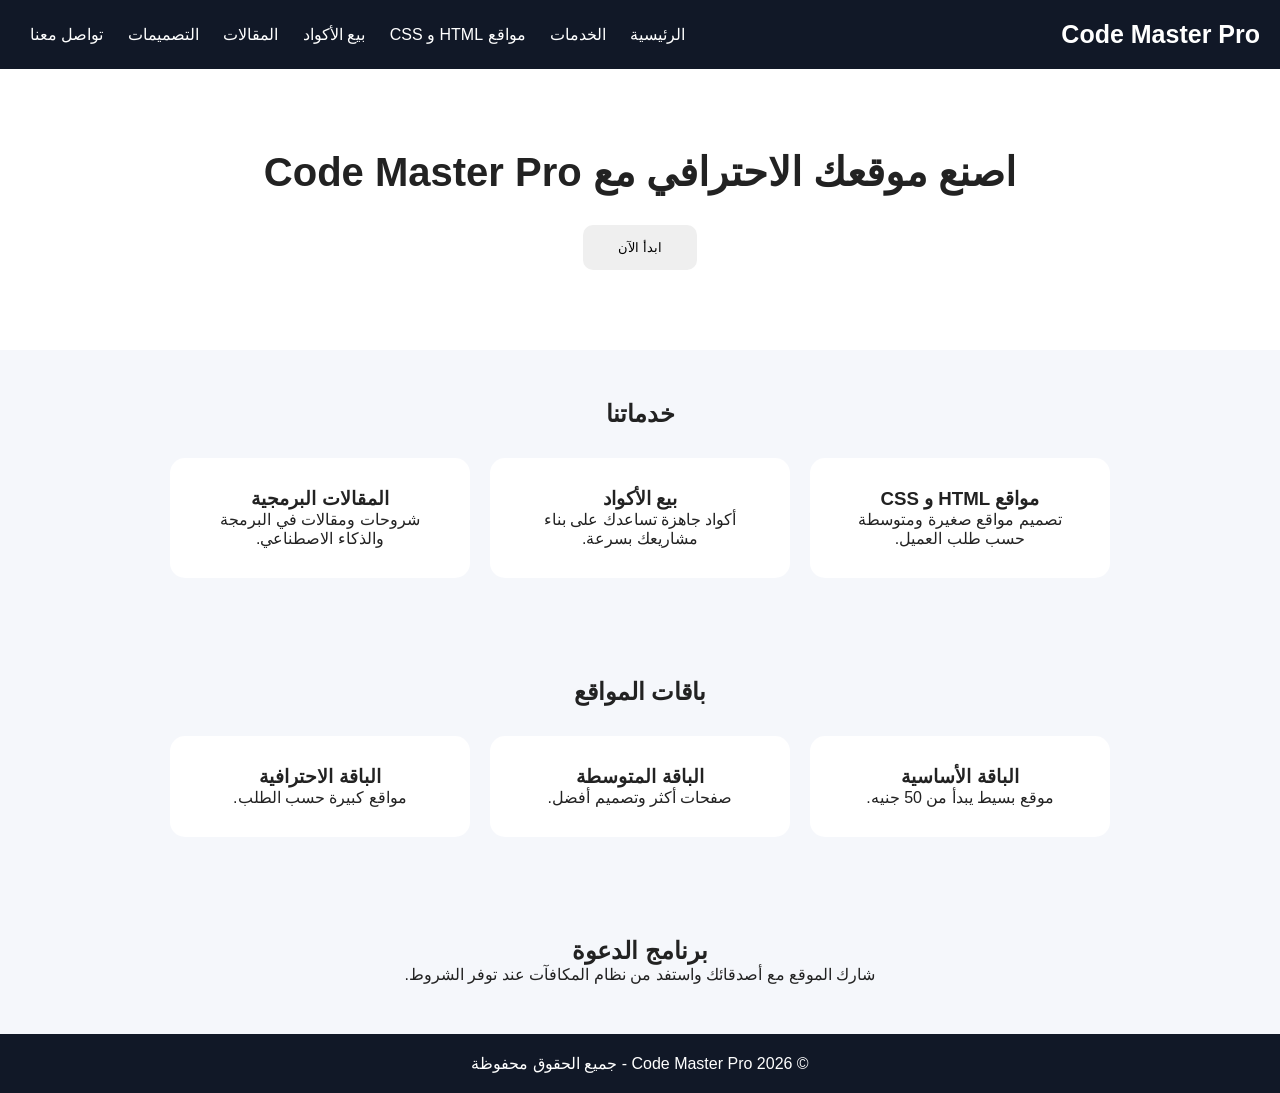
<file: index.html>
<!DOCTYPE html>
<html lang="ar" dir="rtl">
<head>
    <meta charset="UTF-8">
    <meta name="viewport" content="width=device-width, initial-scale=1.0">

    <title><?php echo $title; ?></title>

    <link rel="stylesheet" href="style.css">
</head>

<body>

<header>
    <div class="logo">
        Code Master Pro
    </div>

    <nav>

<a href="index.html">الرئيسية</a>

<a href="services.html">الخدمات</a>

<a href="websites.html">مواقع HTML و CSS</a>

<a href="codes.html">بيع الأكواد</a>

<a href="articles.html">المقالات</a>

<a href="designs.html">التصميمات</a>

<a href="contact.html">تواصل معنا</a>

</nav>
</header>


<section class="hero">

    <h1>
        اصنع موقعك الاحترافي مع Code Master Pro
    </h1>

    <p>
        
    </p>

    <button>
        ابدأ الآن
    </button>

</section>


<section class="services">

<h2>خدماتنا</h2>

<div class="cards">

<div class="card">
<h3>مواقع HTML و CSS</h3>
<p>
تصميم مواقع صغيرة ومتوسطة حسب طلب العميل.
</p>
</div>


<div class="card">
<h3>بيع الأكواد</h3>
<p>
أكواد جاهزة تساعدك على بناء مشاريعك بسرعة.
</p>
</div>


<div class="card">
<h3>المقالات البرمجية</h3>
<p>
شروحات ومقالات في البرمجة والذكاء الاصطناعي.
</p>
</div>

</div>

</section>


<section class="products">

<h2>باقات المواقع</h2>

<div class="cards">

<div class="card">
<h3>الباقة الأساسية</h3>
<p>موقع بسيط يبدأ من 50 جنيه.</p>
</div>


<div class="card">
<h3>الباقة المتوسطة</h3>
<p>صفحات أكثر وتصميم أفضل.</p>
</div>


<div class="card">
<h3>الباقة الاحترافية</h3>
<p>مواقع كبيرة حسب الطلب.</p>
</div>

</div>

</section>


<section class="invite">

<h2>برنامج الدعوة</h2>

<p>
شارك الموقع مع أصدقائك واستفد من نظام المكافآت عند توفر الشروط.
</p>

</section>


<footer>

<p>
© 2026 Code Master Pro - جميع الحقوق محفوظة
</p>

</footer>


</body>
</html>
</file>
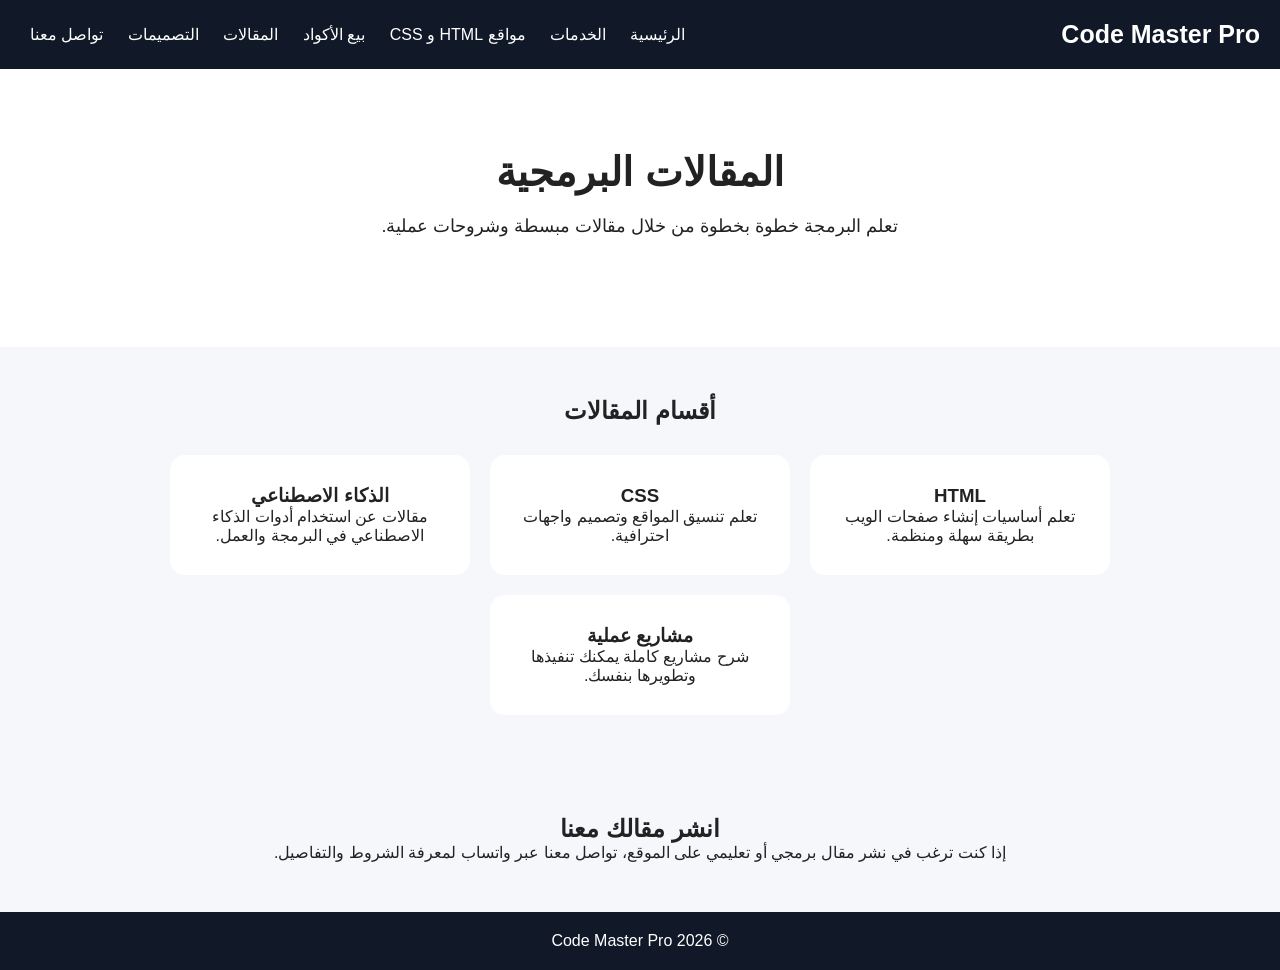
<file: articles.html>
<!DOCTYPE html>
<html lang="ar" dir="rtl">

<head>

<meta charset="UTF-8">
<meta name="viewport" content="width=device-width, initial-scale=1.0">

<title><?php echo $title; ?></title>

<link rel="stylesheet" href="style.css">

</head>

<body>

<header>

<div class="logo">
Code Master Pro
</div>

<nav>

<a href="index.html">الرئيسية</a>

<a href="services.html">الخدمات</a>

<a href="websites.html">مواقع HTML و CSS</a>

<a href="codes.html">بيع الأكواد</a>

<a href="articles.html">المقالات</a>

<a href="designs.html">التصميمات</a>

<a href="contact.html">تواصل معنا</a>

</nav>

</header>

<section class="hero">

<h1>المقالات البرمجية</h1>

<p>
تعلم البرمجة خطوة بخطوة من خلال مقالات مبسطة وشروحات عملية.
</p>

</section>

<section class="services">

<h2>أقسام المقالات</h2>

<div class="cards">

<div class="card">
<h3>HTML</h3>
<p>
تعلم أساسيات إنشاء صفحات الويب بطريقة سهلة ومنظمة.
</p>
</div>

<div class="card">
<h3>CSS</h3>
<p>
تعلم تنسيق المواقع وتصميم واجهات احترافية.
</p>
</div>

<div class="card">
<h3>الذكاء الاصطناعي</h3>
<p>
مقالات عن استخدام أدوات الذكاء الاصطناعي في البرمجة والعمل.
</p>
</div>

<div class="card">
<h3>مشاريع عملية</h3>
<p>
شرح مشاريع كاملة يمكنك تنفيذها وتطويرها بنفسك.
</p>
</div>

</div>

</section>

<section class="invite">

<h2>انشر مقالك معنا</h2>

<p>
إذا كنت ترغب في نشر مقال برمجي أو تعليمي على الموقع، تواصل معنا عبر واتساب لمعرفة الشروط والتفاصيل.
</p>

</section>

<footer>

<p>
© 2026 Code Master Pro
</p>

</footer>

</body>
</html>
</file>
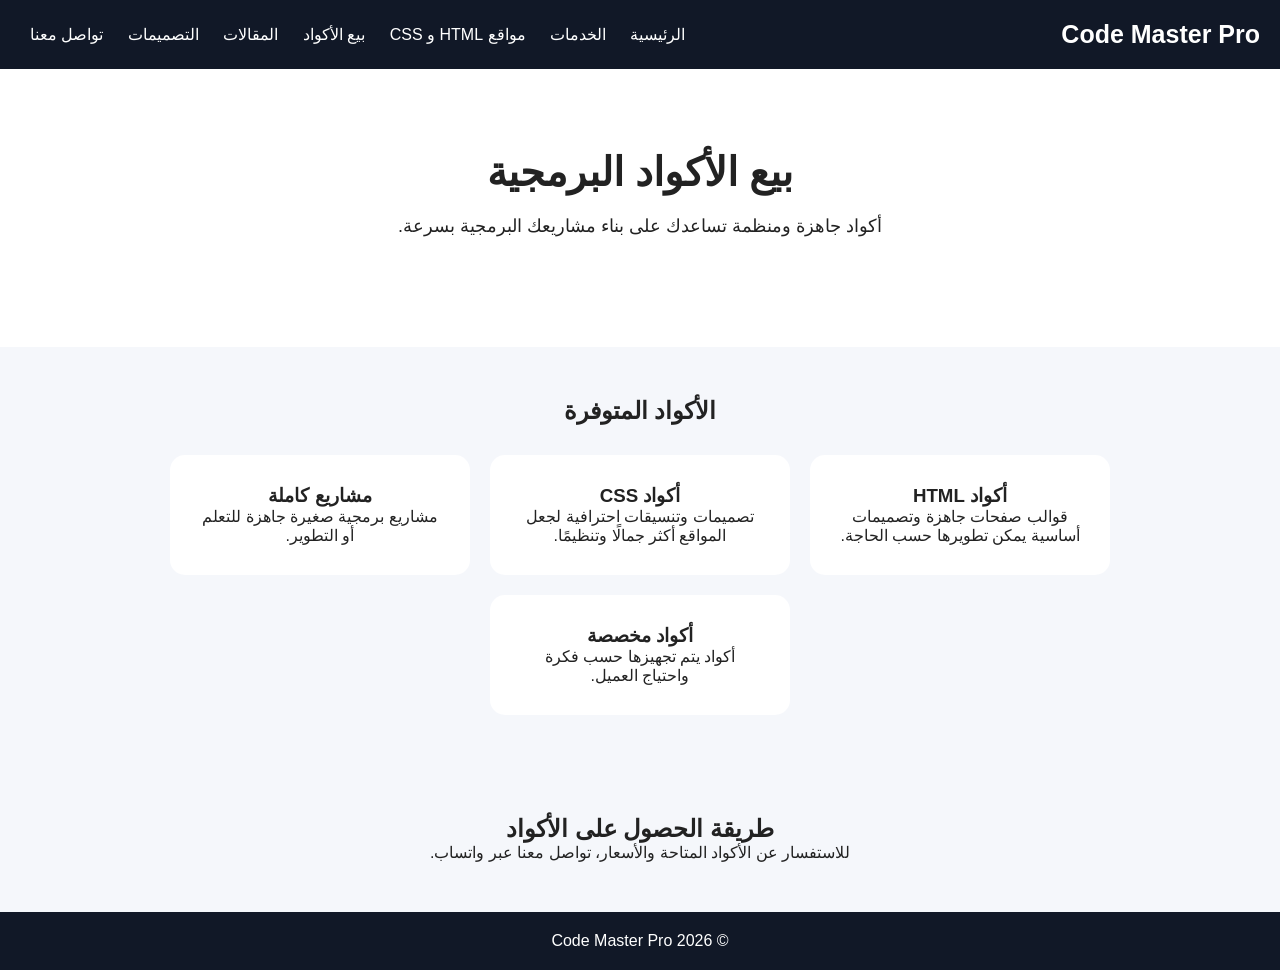
<file: codes.html>
<!DOCTYPE html>
<html lang="ar" dir="rtl">

<head>

<meta charset="UTF-8">
<meta name="viewport" content="width=device-width, initial-scale=1.0">

<title><?php echo $title; ?></title>

<link rel="stylesheet" href="style.css">

</head>


<body>



<header>

<div class="logo">
Code Master Pro
</div>


<nav>

<a href="index.html">الرئيسية</a>

<a href="services.html">الخدمات</a>

<a href="websites.html">مواقع HTML و CSS</a>

<a href="codes.html">بيع الأكواد</a>

<a href="articles.html">المقالات</a>

<a href="designs.html">التصميمات</a>

<a href="contact.html">تواصل معنا</a>

</nav>

</header>




<section class="hero">

<h1>
بيع الأكواد البرمجية
</h1>

<p>
أكواد جاهزة ومنظمة تساعدك على بناء مشاريعك البرمجية بسرعة.
</p>

</section>




<section class="services">


<h2>
الأكواد المتوفرة
</h2>



<div class="cards">



<div class="card">

<h3>
أكواد HTML
</h3>

<p>
قوالب صفحات جاهزة وتصميمات أساسية يمكن تطويرها حسب الحاجة.
</p>

</div>




<div class="card">

<h3>
أكواد CSS
</h3>

<p>
تصميمات وتنسيقات احترافية لجعل المواقع أكثر جمالًا وتنظيمًا.
</p>

</div>




<div class="card">

<h3>
مشاريع كاملة
</h3>

<p>
مشاريع برمجية صغيرة جاهزة للتعلم أو التطوير.
</p>

</div>




<div class="card">

<h3>
أكواد مخصصة
</h3>

<p>
أكواد يتم تجهيزها حسب فكرة واحتياج العميل.
</p>

</div>



</div>


</section>





<section class="invite">

<h2>
طريقة الحصول على الأكواد
</h2>


<p>
للاستفسار عن الأكواد المتاحة والأسعار، تواصل معنا عبر واتساب.
</p>


</section>




<footer>

<p>
© 2026 Code Master Pro
</p>

</footer>



</body>

</html>
</file>
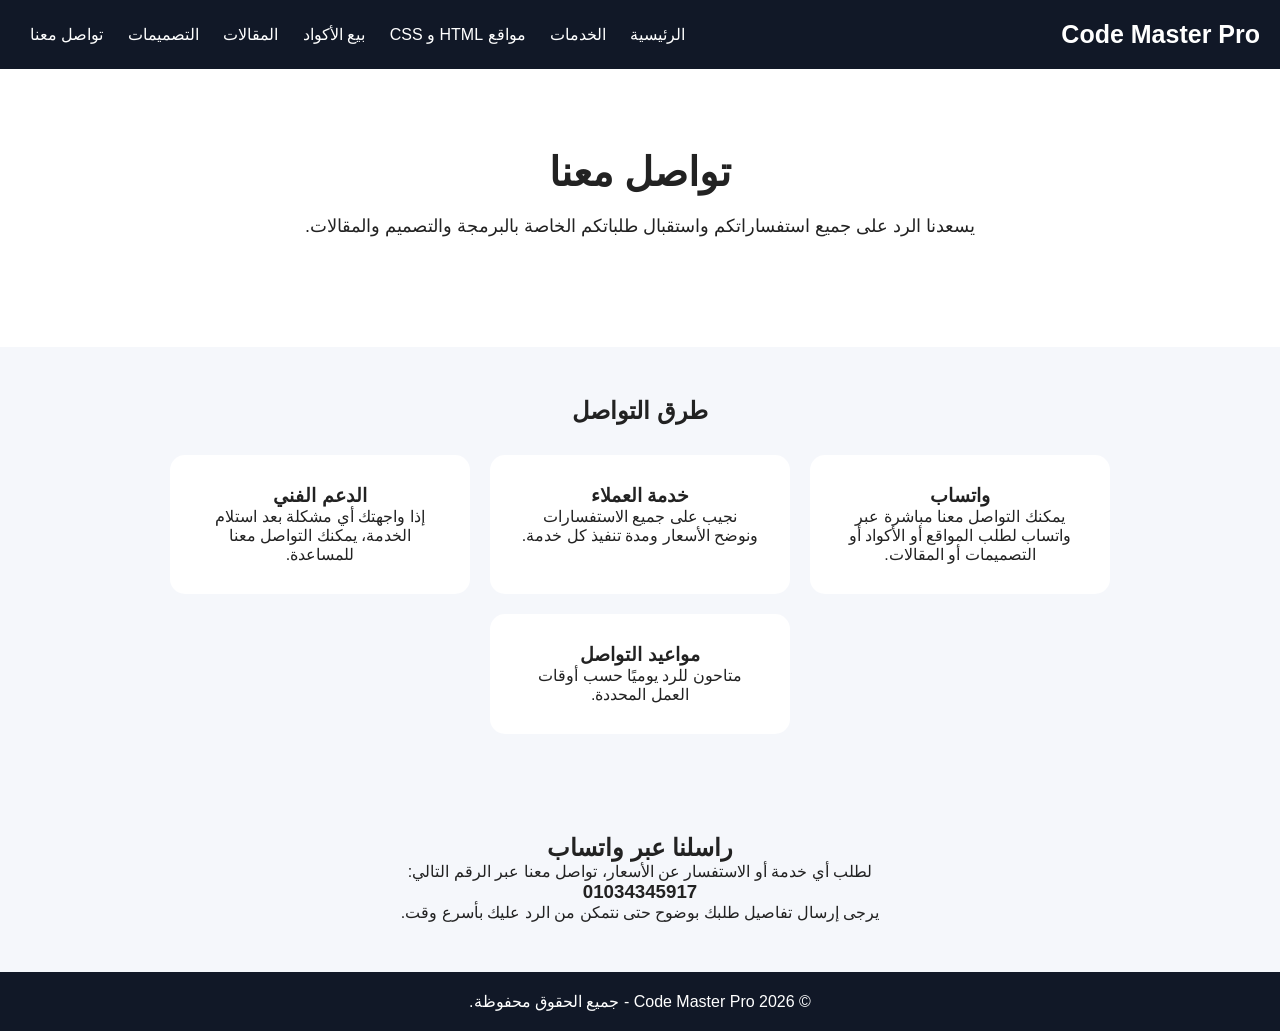
<file: contact.html>
<!DOCTYPE html>
<html lang="ar" dir="rtl">
</div>


<head>

<meta charset="UTF-8">

<meta name="viewport" content="width=device-width, initial-scale=1.0">

<title><?php echo $title; ?></title>

<link rel="stylesheet" href="style.css">

</head>

<body>

<header>

<div class="logo">
Code Master Pro
</div>
  <nav>

<a href="index.html">الرئيسية</a>

<a href="services.html">الخدمات</a>

<a href="websites.html">مواقع HTML و CSS</a>

<a href="codes.html">بيع الأكواد</a>

<a href="articles.html">المقالات</a>

<a href="designs.html">التصميمات</a>

<a href="contact.html">تواصل معنا</a>

</nav>



</header>

<section class="hero">

<h1>
تواصل معنا
</h1>

<p>
يسعدنا الرد على جميع استفساراتكم واستقبال طلباتكم الخاصة بالبرمجة والتصميم والمقالات.
</p>

</section>

<section class="services">

<h2>
طرق التواصل
</h2>

<div class="cards">

<div class="card">

<h3>
واتساب
</h3>

<p>
يمكنك التواصل معنا مباشرة عبر واتساب لطلب المواقع أو الأكواد أو التصميمات أو المقالات.
</p>

</div>

<div class="card">

<h3>
خدمة العملاء
</h3>

<p>
نجيب على جميع الاستفسارات ونوضح الأسعار ومدة تنفيذ كل خدمة.
</p>

</div>

<div class="card">

<h3>
الدعم الفني
</h3>

<p>
إذا واجهتك أي مشكلة بعد استلام الخدمة، يمكنك التواصل معنا للمساعدة.
</p>

</div>

<div class="card">

<h3>
مواعيد التواصل
</h3>

<p>
متاحون للرد يوميًا حسب أوقات العمل المحددة.
</p>

</div>

</div>

</section>

<section class="invite">

<h2>
راسلنا عبر واتساب
</h2>

<p>
لطلب أي خدمة أو الاستفسار عن الأسعار، تواصل معنا عبر الرقم التالي:
</p>

<h3>
01034345917
</h3>

<p>
يرجى إرسال تفاصيل طلبك بوضوح حتى نتمكن من الرد عليك بأسرع وقت.
</p>

</section>

<footer>

<p>
© 2026 Code Master Pro - جميع الحقوق محفوظة.
</p>

</footer>

</body>

</html>
</file>
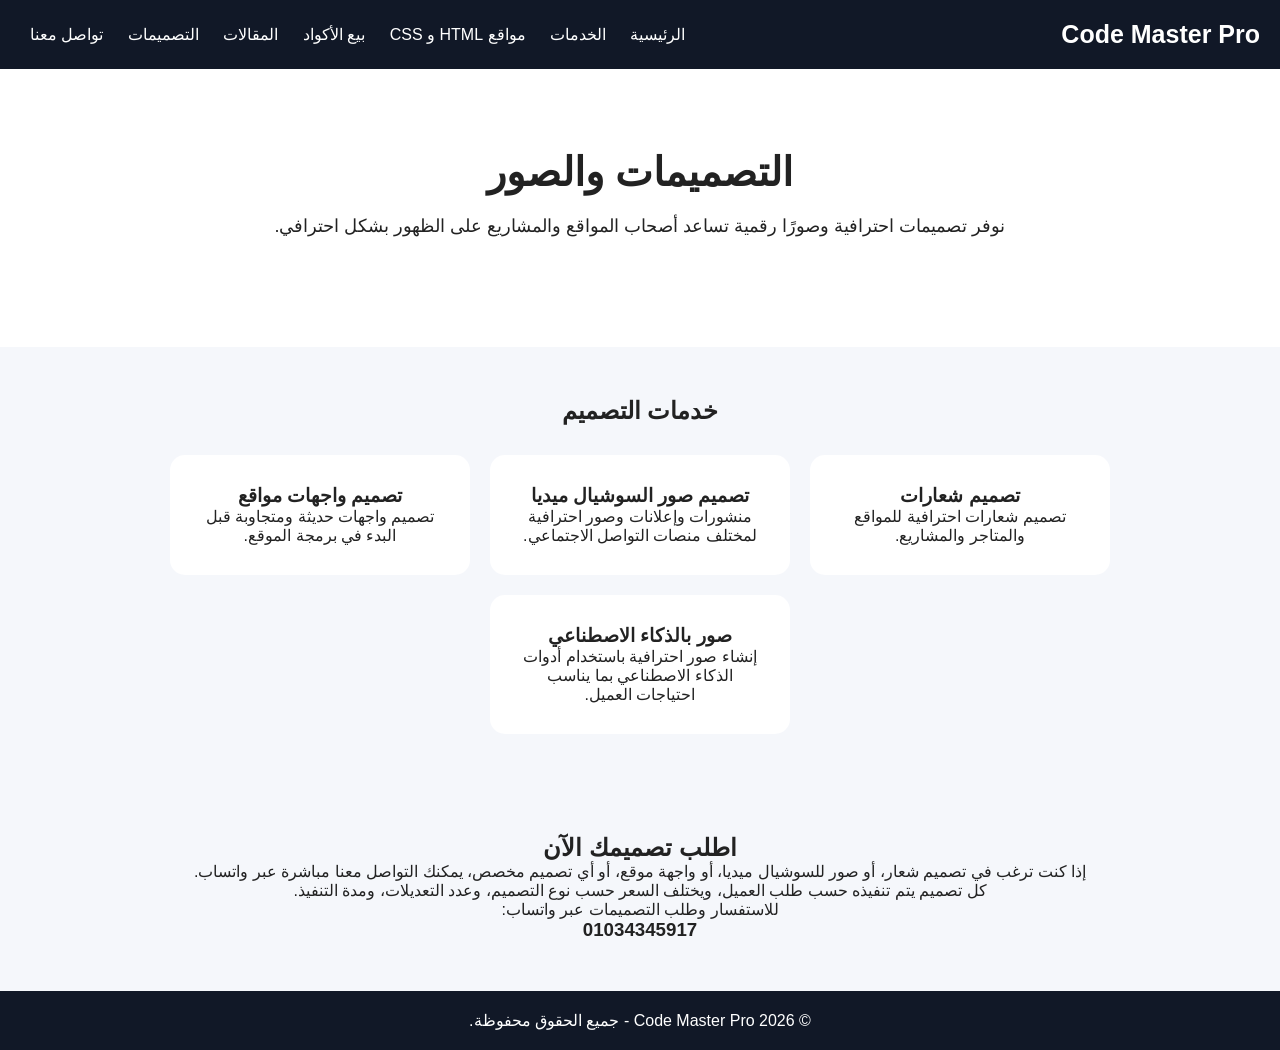
<file: designs.html>
<!DOCTYPE html>
<html lang="ar" dir="rtl">

<head>

<meta charset="UTF-8">
<meta name="viewport" content="width=device-width, initial-scale=1.0">

<title><?php echo $title; ?></title>

<link rel="stylesheet" href="style.css">

</head>

<body>

<header>

<div class="logo">
Code Master Pro
</div>

<nav>

<a href="index.html">الرئيسية</a>

<a href="services.html">الخدمات</a>

<a href="websites.html">مواقع HTML و CSS</a>

<a href="codes.html">بيع الأكواد</a>

<a href="articles.html">المقالات</a>

<a href="designs.html">التصميمات</a>

<a href="contact.html">تواصل معنا</a>

</nav>

</header>

<section class="hero">

<h1>
التصميمات والصور
</h1>

<p>
نوفر تصميمات احترافية وصورًا رقمية تساعد أصحاب المواقع والمشاريع على الظهور بشكل احترافي.
</p>

</section>

<section class="services">

<h2>
خدمات التصميم
</h2>

<div class="cards">

<div class="card">

<h3>
تصميم شعارات
</h3>

<p>
تصميم شعارات احترافية للمواقع والمتاجر والمشاريع.
</p>

</div>

<div class="card">

<h3>
تصميم صور السوشيال ميديا
</h3>

<p>
منشورات وإعلانات وصور احترافية لمختلف منصات التواصل الاجتماعي.
</p>

</div>

<div class="card">

<h3>
تصميم واجهات مواقع
</h3>

<p>
تصميم واجهات حديثة ومتجاوبة قبل البدء في برمجة الموقع.
</p>

</div>

<div class="card">

<h3>
صور بالذكاء الاصطناعي
</h3>

<p>
إنشاء صور احترافية باستخدام أدوات الذكاء الاصطناعي بما يناسب احتياجات العميل.
</p>

</div>

</div>

</section>
<section class="invite">

    <h2>
        اطلب تصميمك الآن
    </h2>

    <p>
        إذا كنت ترغب في تصميم شعار، أو صور للسوشيال ميديا، أو واجهة موقع، أو أي تصميم مخصص، يمكنك التواصل معنا مباشرة عبر واتساب.
    </p>

    <p>
        كل تصميم يتم تنفيذه حسب طلب العميل، ويختلف السعر حسب نوع التصميم، وعدد التعديلات، ومدة التنفيذ.
    </p>

    <p>
        للاستفسار وطلب التصميمات عبر واتساب:
    </p>

    <h3>
        01034345917
    </h3>

</section>

<footer>

    <p>
        © 2026 Code Master Pro - جميع الحقوق محفوظة.
    </p>

</footer>

</body>

</html>
</file>
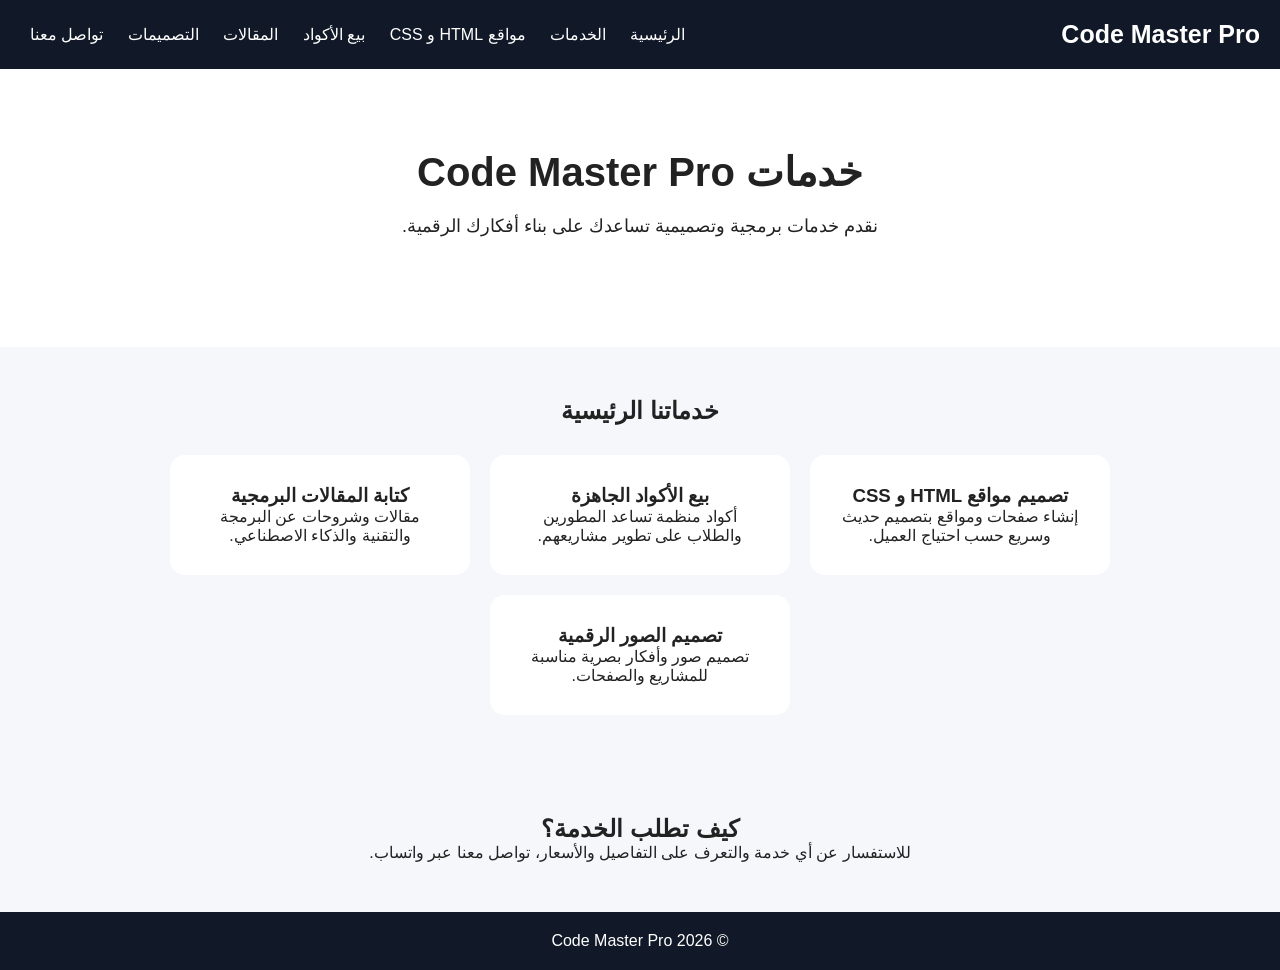
<file: services.html>
<!DOCTYPE html>
<html lang="ar" dir="rtl">

<head>
    <meta charset="UTF-8">
    <meta name="viewport" content="width=device-width, initial-scale=1.0">

    <title><?php echo $title; ?></title>

    <link rel="stylesheet" href="style.css">
</head>


<body>


<header>

<div class="logo">
Code Master Pro
</div>
 <nav>

        <a href="index.html">الرئيسية</a>

        <a href="services.html">الخدمات</a>

        <a href="websites.html">مواقع HTML و CSS</a>

        <a href="codes.html">بيع الأكواد</a>

        <a href="articles.html">المقالات</a>

        <a href="designs.html">التصميمات</a>

        <a href="contact.html">تواصل معنا</a>

    </nav>

</header>



<section class="hero">

<h1>
خدمات Code Master Pro
</h1>

<p>
نقدم خدمات برمجية وتصميمية تساعدك على بناء أفكارك الرقمية.
</p>

</section>



<section class="services">


<h2>
خدماتنا الرئيسية
</h2>


<div class="cards">


<div class="card">

<h3>
تصميم مواقع HTML و CSS
</h3>

<p>
إنشاء صفحات ومواقع بتصميم حديث وسريع حسب احتياج العميل.
</p>

</div>



<div class="card">

<h3>
بيع الأكواد الجاهزة
</h3>

<p>
أكواد منظمة تساعد المطورين والطلاب على تطوير مشاريعهم.
</p>

</div>



<div class="card">

<h3>
كتابة المقالات البرمجية
</h3>

<p>
مقالات وشروحات عن البرمجة والتقنية والذكاء الاصطناعي.
</p>

</div>



<div class="card">

<h3>
تصميم الصور الرقمية
</h3>

<p>
تصميم صور وأفكار بصرية مناسبة للمشاريع والصفحات.
</p>

</div>



</div>

</section>




<section class="invite">

<h2>
كيف تطلب الخدمة؟
</h2>


<p>
للاستفسار عن أي خدمة والتعرف على التفاصيل والأسعار، تواصل معنا عبر واتساب.
</p>


</section>




<footer>

<p>
© 2026 Code Master Pro
</p>

</footer>


</body>

</html>
</file>
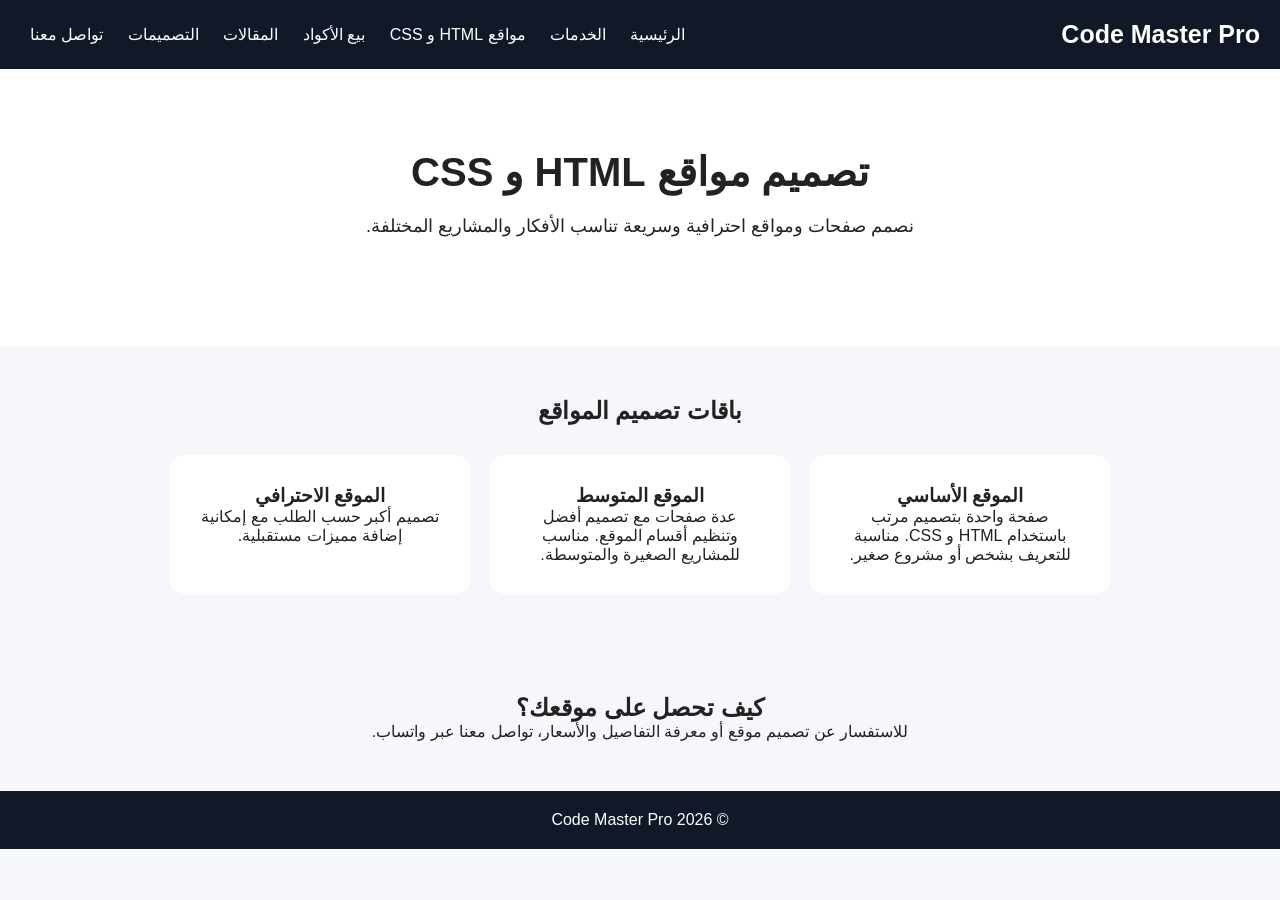
<file: websites.html>
<!DOCTYPE html>
<html lang="ar" dir="rtl">

<head>

<meta charset="UTF-8">
<meta name="viewport" content="width=device-width, initial-scale=1.0">

<title><?php echo $title; ?></title>

<link rel="stylesheet" href="style.css">

</head>


<body>


<header>

<div class="logo">
Code Master Pro
</div>


<nav>

<a href="index.html">الرئيسية</a>

<a href="services.html">الخدمات</a>

<a href="websites.html">مواقع HTML و CSS</a>

<a href="codes.html">بيع الأكواد</a>

<a href="articles.html">المقالات</a>

<a href="designs.html">التصميمات</a>

<a href="contact.html">تواصل معنا</a>

</nav>

</header>




<section class="hero">

<h1>
تصميم مواقع HTML و CSS
</h1>

<p>
نصمم صفحات ومواقع احترافية وسريعة تناسب الأفكار والمشاريع المختلفة.
</p>

</section>




<section class="services">


<h2>
باقات تصميم المواقع
</h2>



<div class="cards">



<div class="card">

<h3>
الموقع الأساسي
</h3>

<p>
صفحة واحدة بتصميم مرتب باستخدام HTML و CSS.
مناسبة للتعريف بشخص أو مشروع صغير.
</p>

</div>




<div class="card">

<h3>
الموقع المتوسط
</h3>

<p>
عدة صفحات مع تصميم أفضل وتنظيم أقسام الموقع.
مناسب للمشاريع الصغيرة والمتوسطة.
</p>

</div>




<div class="card">

<h3>
الموقع الاحترافي
</h3>

<p>
تصميم أكبر حسب الطلب مع إمكانية إضافة مميزات مستقبلية.
</p>

</div>



</div>


</section>





<section class="invite">


<h2>
كيف تحصل على موقعك؟
</h2>


<p>
للاستفسار عن تصميم موقع أو معرفة التفاصيل والأسعار، تواصل معنا عبر واتساب.
</p>


</section>




<footer>

<p>
© 2026 Code Master Pro
</p>

</footer>



</body>

</html>
</file>
<file: style.css>
*{
    box-sizing:border-box;
    margin:0;
    padding:0;
    font-family:Tahoma, Arial, sans-serif;
}


body{
    background:#f5f7fb;
    color:#222;
}


header{
    background:#111827;
    color:white;
    padding:20px;
    display:flex;
    justify-content:space-between;
    align-items:center;
}


.logo{
    font-size:25px;
    font-weight:bold;
}


nav a{
    color:white;
    text-decoration:none;
    margin:10px;
}


.hero{
    text-align:center;
    padding:80px 20px;
    background:white;
}


.hero h1{
    font-size:40px;
    margin-bottom:20px;
}


.hero p{
    font-size:18px;
    margin-bottom:30px;
}


button{
    padding:15px 35px;
    border:none;
    cursor:pointer;
    border-radius:10px;
}


.services,
.products,
.invite{
    padding:50px 20px;
    text-align:center;
}


.cards{
    display:flex;
    justify-content:center;
    gap:20px;
    flex-wrap:wrap;
    margin-top:30px;
}


.card{
    background:white;
    width:300px;
    padding:30px;
    border-radius:15px;
}


footer{
    background:#111827;
    color:white;
    text-align:center;
    padding:20px;
}
</file>
